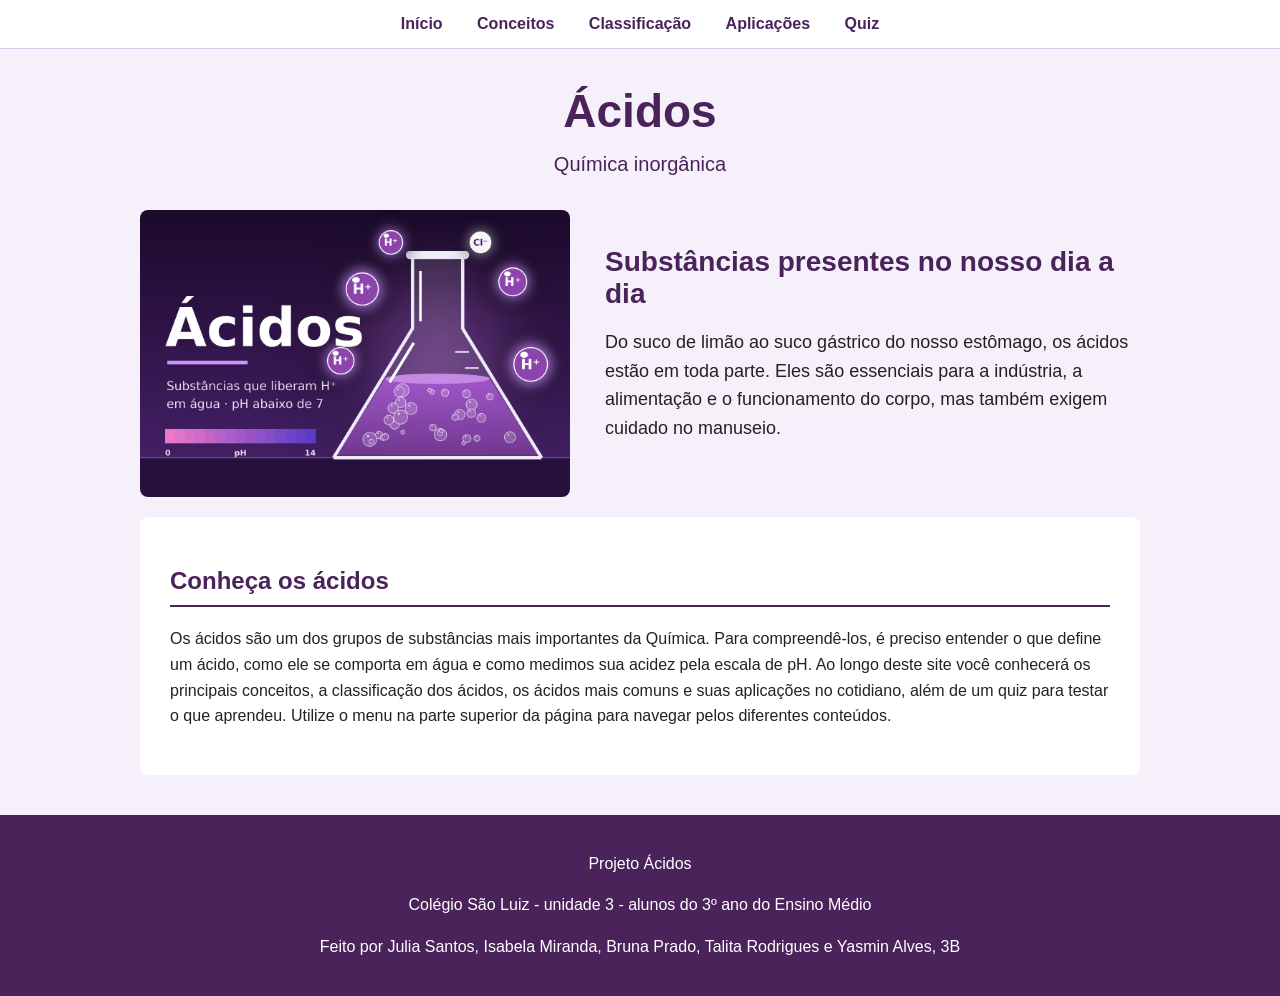
<file: index.html>
<!DOCTYPE html>
<html lang="pt-br">

<head>
    <meta charset="UTF-8">
    <meta name="viewport" content="width=device-width, initial-scale=1.0">
    <title>Ácidos</title>
    <link rel="stylesheet" href="style.css">
</head>

<body>

    <!--MENU-->
    <nav>
        <a href="index.html">Início</a>
        <a href="conceitos.html">Conceitos</a>
        <a href="classificacao.html">Classificação</a>
        <a href="aplicacoes.html">Aplicações</a>
        <a href="quiz.html">Quiz</a>
    </nav>

    <!--CABEÇALHO-->
    <header>

        <h1>Ácidos</h1>

        <p class="periodo">
            Química inorgânica
        </p>

        <!--DESTAQUE DA PÁGINA INICIAL-->
        <div class="destaque-inicio">

            <img src="[data-uri]" alt="Frasco de laboratório com líquido ácido, íons H+ e escala de pH">

            <div class="texto-destaque">

                <h2>
                    Substâncias presentes no nosso dia a dia
                </h2>

                <p>
                    Do suco de limão ao suco gástrico do nosso estômago,
                    os ácidos estão em toda parte. Eles são essenciais para
                    a indústria, a alimentação e o funcionamento do corpo,
                    mas também exigem cuidado no manuseio.
                </p>

            </div>

        </div>

    </header>

    <main>

        <section>

            <h2>Conheça os ácidos</h2>

            <p>
                Os ácidos são um dos grupos de substâncias mais importantes
                da Química. Para compreendê-los, é preciso entender o que
                define um ácido, como ele se comporta em água e como medimos
                sua acidez pela escala de pH.
                Ao longo deste site você conhecerá os principais conceitos,
                a classificação dos ácidos, os ácidos mais comuns e suas
                aplicações no cotidiano, além de um quiz para testar o que
                aprendeu.
                Utilize o menu na parte superior da página para navegar
                pelos diferentes conteúdos.
            </p>

        </section>

    </main>

    <footer>
        <p>Projeto Ácidos</p>
        <p>Colégio São Luiz - unidade 3 - alunos do 3º ano do Ensino Médio</p>
        <p>Feito por Julia Santos, Isabela Miranda, Bruna Prado, Talita Rodrigues e Yasmin Alves, 3B</p>
    </footer>

</body>

</html>
</file>
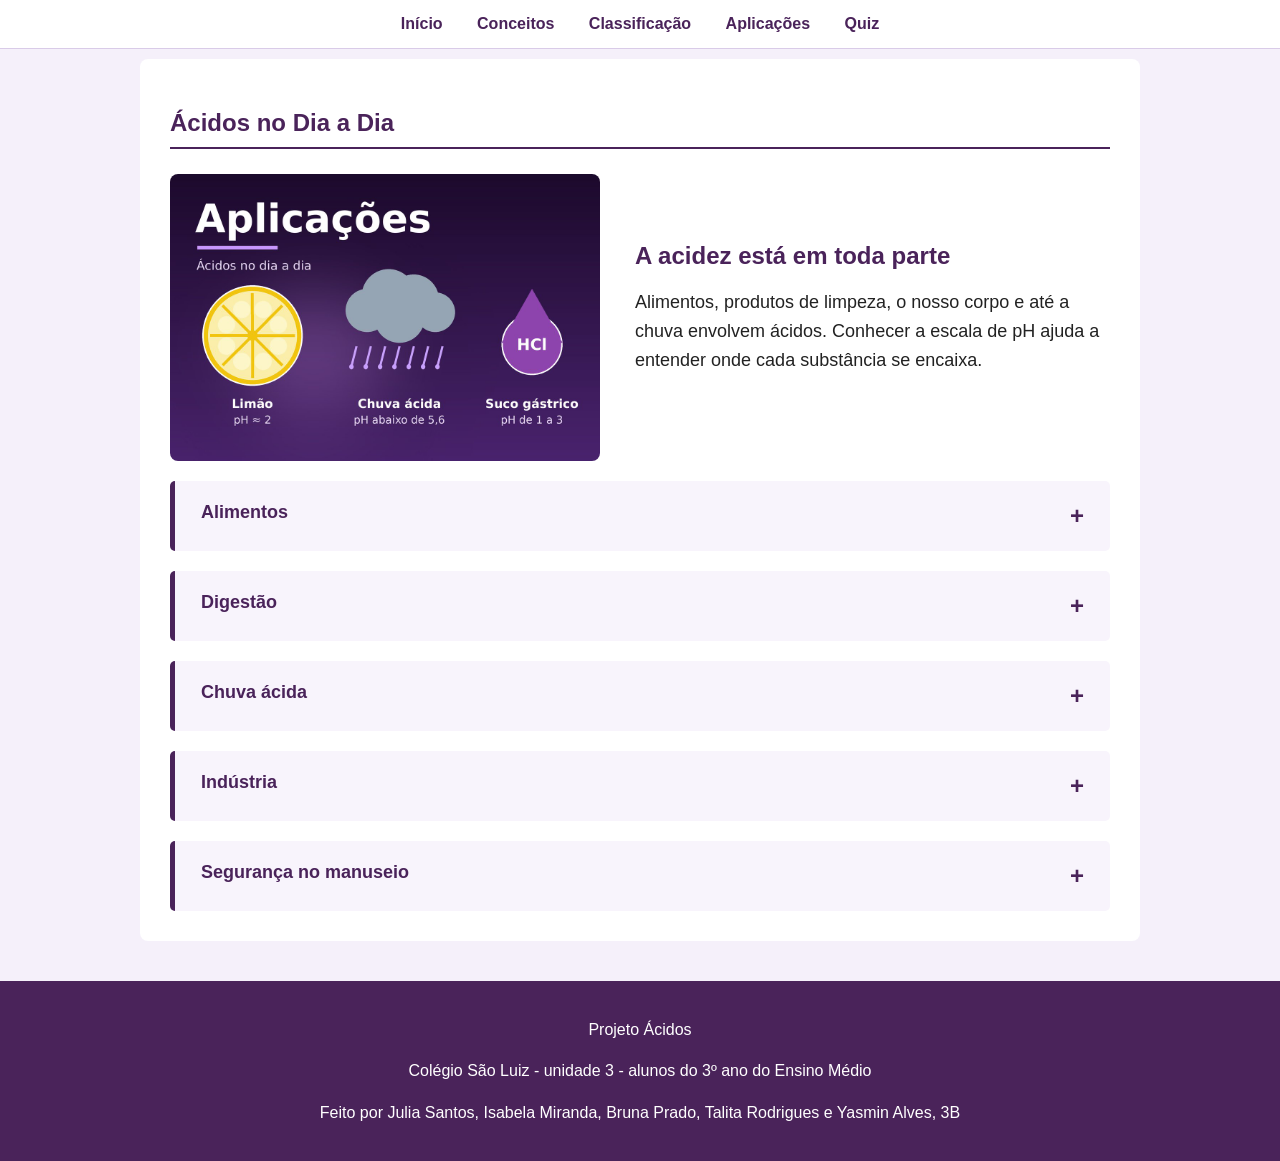
<file: aplicacoes.html>
<!DOCTYPE html>
<html lang="pt-br">

<head>
    <meta charset="UTF-8">
    <meta name="viewport" content="width=device-width, initial-scale=1.0">
    <title>Aplicações | Ácidos</title>
    <link rel="stylesheet" href="style.css">
</head>

<body>

    <!-- MENU -->
    <nav>
        <a href="index.html">Início</a>
        <a href="conceitos.html">Conceitos</a>
        <a href="classificacao.html">Classificação</a>
        <a href="aplicacoes.html">Aplicações</a>
        <a href="quiz.html">Quiz</a>
    </nav>

    <main>

        <section>

            <h2>Ácidos no Dia a Dia</h2>

            <div class="destaque-inicio">

                <img src="[data-uri]" alt="Limão, chuva ácida e suco gástrico, exemplos de ácidos no dia a dia">

                <div class="texto-destaque">

                    <h3>A acidez está em toda parte</h3>

                    <p>
                        Alimentos, produtos de limpeza, o nosso corpo e até a chuva envolvem ácidos. Conhecer a escala de pH ajuda a entender onde cada substância se encaixa.
                    </p>

                </div>

            </div>

            <article class="acordeao">

                <button class="titulo-acordeao">
                    Alimentos
                    <span>+</span>
                </button>

                <div class="conteudo-acordeao">

                    <p>
                        O vinagre contém ácido acético; o limão e a laranja
                        contêm ácido cítrico; a vitamina C é o ácido ascórbico.
                        Esses ácidos dão o sabor azedo característico.
                    </p>
                    <p>
                        O ácido láctico forma-se na fermentação do leite, no
                        preparo de iogurtes e queijos.
                    </p>
                </div>

            </article>

            <article class="acordeao">

                <button class="titulo-acordeao">
                    Digestão
                    <span>+</span>
                </button>

                <div class="conteudo-acordeao">

                    <p>
                        O suco gástrico contém ácido clorídrico e tem pH
                        muito baixo, em geral entre 1 e 3. Essa acidez ajuda
                        a digerir proteínas e a eliminar microrganismos
                        ingeridos com os alimentos.
                    </p>
                    <p>
                        Os antiácidos são bases fracas que neutralizam o
                        excesso de ácido, aliviando a azia.
                    </p>
                </div>

            </article>

            <article class="acordeao">

                <button class="titulo-acordeao">
                    Chuva ácida
                    <span>+</span>
                </button>

                <div class="conteudo-acordeao">

                    <p>
                        A chuva comum tem pH em torno de 5,6 por causa do CO₂
                        dissolvido. Quando o pH fica abaixo desse valor,
                        temos chuva ácida.
                    </p>
                    <p>
                        Ela se forma quando óxidos de enxofre (SO₂) e de
                        nitrogênio (NOₓ), liberados pela queima de combustíveis
                        fósseis e por indústrias, reagem com a água da
                        atmosfera, formando ácidos como o sulfúrico e o
                        nítrico.
                    </p>
                    <p>
                        Seus efeitos incluem a corrosão de monumentos e
                        construções, a acidificação de rios e lagos e danos
                        à vegetação.
                    </p>
                </div>

            </article>

            <article class="acordeao">

                <button class="titulo-acordeao">
                    Indústria
                    <span>+</span>
                </button>

                <div class="conteudo-acordeao">

                    <p>
                        Os ácidos são matérias-primas de muitos processos
                        industriais: o sulfúrico e o nítrico na produção de
                        fertilizantes, o fosfórico em adubos e o clorídrico
                        na limpeza de metais e na indústria química.
                    </p>
                    <p>
                        O ácido sulfúrico é tão usado que seu consumo costuma
                        ser tomado como indicador do nível de industrialização
                        de um país.
                    </p>
                </div>

            </article>

            <article class="acordeao">

                <button class="titulo-acordeao">
                    Segurança no manuseio
                    <span>+</span>
                </button>

                <div class="conteudo-acordeao">

                    <p>
                        Ácidos concentrados podem causar queimaduras graves.
                        Use sempre luvas, óculos de proteção e jaleco, e
                        trabalhe em local ventilado.
                    </p>
                    <p>
                        Para diluir, adicione o ácido lentamente à água,
                        nunca a água ao ácido. Em caso de contato com a pele,
                        lave com bastante água corrente e procure orientação
                        médica.
                    </p>
                    <p>
                        <strong>Atenção para o ENEM:</strong>
                        questões sobre chuva ácida, pH de alimentos e produtos
                        de limpeza são frequentes. Relacione sempre a fonte
                        do poluente, o ácido formado e o efeito ambiental.
                    </p>
                </div>

            </article>


        </section>

    </main>

    <footer>
        <p>Projeto Ácidos</p>
        <p>Colégio São Luiz - unidade 3 - alunos do 3º ano do Ensino Médio</p>
        <p>Feito por Julia Santos, Isabela Miranda, Bruna Prado, Talita Rodrigues e Yasmin Alves, 3B</p>
    </footer>

    <script src="script.js"></script>

</body>

</html>
</file>
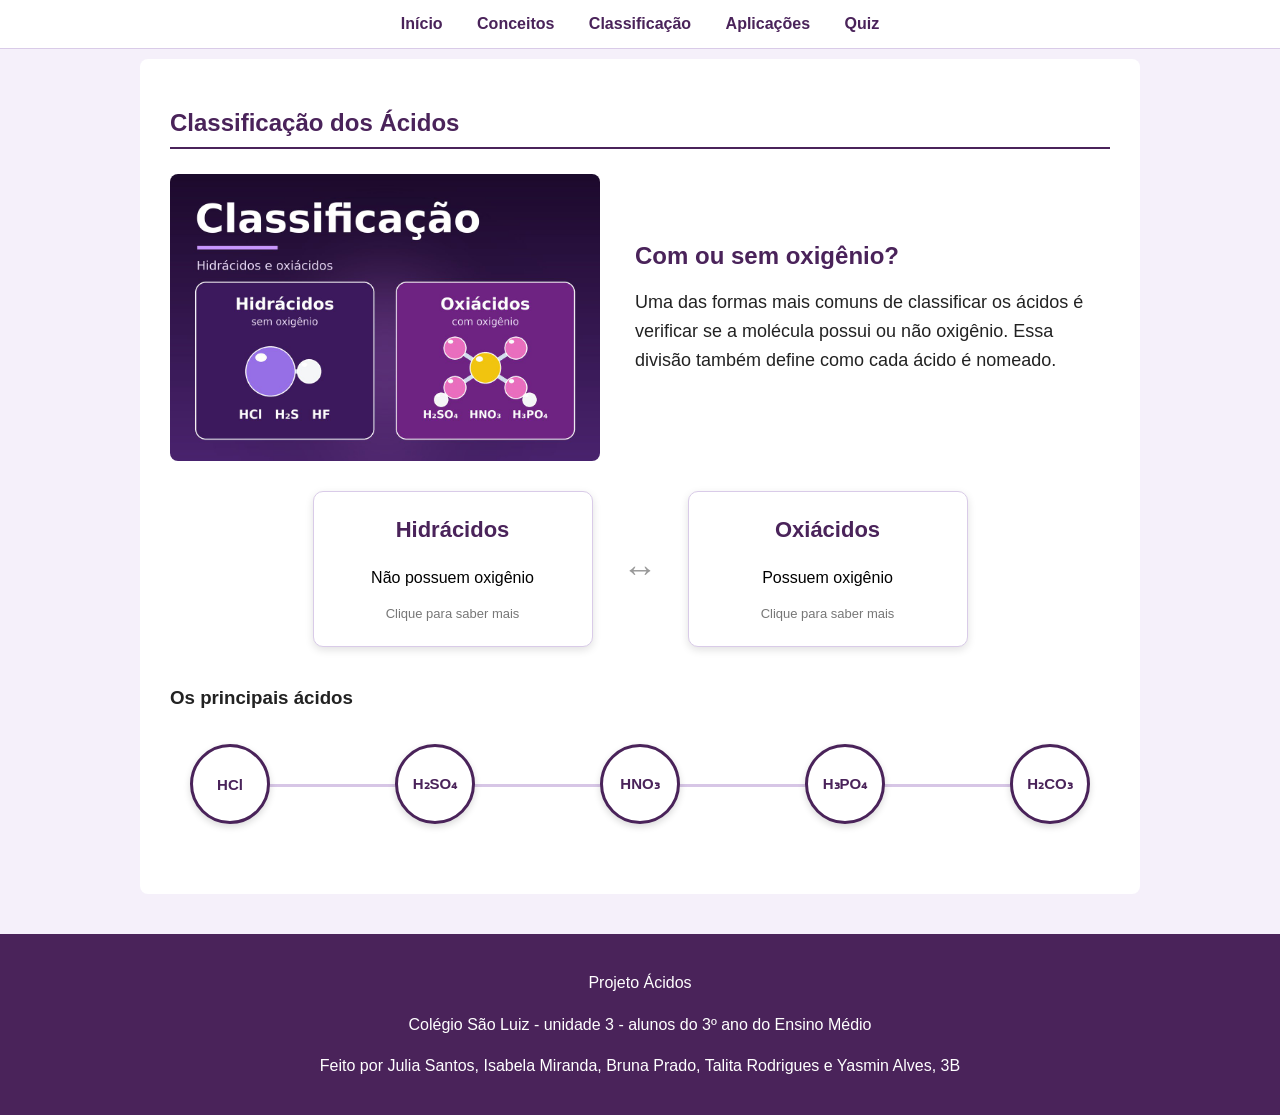
<file: classificacao.html>
<!DOCTYPE html>
<html lang="pt-br">

<head>
    <meta charset="UTF-8">
    <meta name="viewport" content="width=device-width, initial-scale=1.0">
    <title>Classificação | Ácidos</title>
    <link rel="stylesheet" href="style.css">
</head>

<body>

    <!-- MENU -->
    <nav>
        <a href="index.html">Início</a>
        <a href="conceitos.html">Conceitos</a>
        <a href="classificacao.html">Classificação</a>
        <a href="aplicacoes.html">Aplicações</a>
        <a href="quiz.html">Quiz</a>
    </nav>

    <main>

        <section>

            <h2>Classificação dos Ácidos</h2>

            <div class="destaque-inicio">

                <img src="[data-uri]" alt="Hidrácidos e oxiácidos representados por modelos de moléculas">

                <div class="texto-destaque">

                    <h3>Com ou sem oxigênio?</h3>

                    <p>
                        Uma das formas mais comuns de classificar os ácidos é verificar se a molécula possui ou não oxigênio. Essa divisão também define como cada ácido é nomeado.
                    </p>

                </div>

            </div>

            <!-- HIDRÁCIDOS E OXIÁCIDOS -->

            <div class="blocos-guerra">

                <button class="bloco-guerra" onclick="mostrarBlocoGuerra('hidracidos')">
                    <h3>Hidrácidos</h3>

                    <p>
                        Não possuem oxigênio
                    </p>

                    <span>Clique para saber mais</span>
                </button>

                <div class="seta-guerra">
                    ↔
                </div>

                <button class="bloco-guerra" onclick="mostrarBlocoGuerra('oxiacidos')">
                    <h3>Oxiácidos</h3>

                    <p>
                        Possuem oxigênio
                    </p>

                    <span>Clique para saber mais</span>
                </button>

            </div>

            <!-- CONTEÚDO DOS HIDRÁCIDOS -->

            <div id="hidracidos" class="conteudo-guerra">

                <h3>Hidrácidos</h3>

                <p>
                    Os hidrácidos são ácidos formados por hidrogênio e outro
                    elemento, sem oxigênio. Exemplos: HCl, HBr, HF, H₂S e HCN.
                </p>

                <p>
                    Nomenclatura: <strong>ácido + nome do elemento + ídrico</strong>.
                    Assim, HCl é o ácido clorídrico, HF é o ácido fluorídrico
                    e H₂S é o ácido sulfídrico.
                </p>

            </div>

            <!-- CONTEÚDO DOS OXIÁCIDOS -->

            <div id="oxiacidos" class="conteudo-guerra">

                <h3>Oxiácidos</h3>

                <p>
                    Os oxiácidos possuem hidrogênio, oxigênio e outro
                    elemento. Exemplos: H₂SO₄, HNO₃, H₃PO₄ e H₂CO₃.
                </p>

                <p>
                    Seus nomes costumam terminar em <strong>-ico</strong> ou
                    <strong>-oso</strong>: H₂SO₄ é o ácido sulfúrico, HNO₃ é
                    o ácido nítrico, H₃PO₄ é o ácido fosfórico e H₂CO₃ é o
                    ácido carbônico.
                </p>

            </div>

            <!-- LINHA DO TEMPO (principais ácidos) -->

            <div class="linha-tempo">

                <h3>Os principais ácidos</h3>

                <div class="anos">

                    <button onclick="mostrarAno('a-hcl', this)">
                        HCl
                    </button>

                    <button onclick="mostrarAno('a-h2so4', this)">
                        H₂SO₄
                    </button>

                    <button onclick="mostrarAno('a-hno3', this)">
                        HNO₃
                    </button>

                    <button onclick="mostrarAno('a-h3po4', this)">
                        H₃PO₄
                    </button>

                    <button onclick="mostrarAno('a-h2co3', this)">
                        H₂CO₃
                    </button>

                </div>

                <div id="a-hcl" class="evento">

                    <h4>HCl - ácido clorídrico</h4>

                    <p>
                        É um hidrácido forte. Está presente no suco gástrico,
                        onde ajuda na digestão dos alimentos.
                    </p>

                    <p>
                        Uma solução impura de HCl, conhecida como
                        <strong>ácido muriático</strong>, é usada na limpeza
                        pesada de pisos e superfícies.
                    </p>

                </div>

                <div id="a-h2so4" class="evento">

                    <h4>H₂SO₄ - ácido sulfúrico</h4>

                    <p>
                        É um oxiácido forte e um dos produtos químicos mais
                        fabricados no mundo. É usado na produção de
                        fertilizantes e em baterias de chumbo, como as de carro.
                    </p>

                    <p>
                        É muito corrosivo e desidratante. Ao diluí-lo, adicione
                        sempre o ácido lentamente à água, nunca o contrário.
                    </p>

                </div>

                <div id="a-hno3" class="evento">

                    <h4>HNO₃ - ácido nítrico</h4>

                    <p>
                        É um oxiácido forte, muito usado na fabricação de
                        fertilizantes (como o nitrato de amônio) e de
                        explosivos.
                    </p>

                    <p>
                        Também participa da formação da chuva ácida, quando
                        óxidos de nitrogênio lançados na atmosfera reagem com
                        a água.
                    </p>

                </div>

                <div id="a-h3po4" class="evento">

                    <h4>H₃PO₄ - ácido fosfórico</h4>

                    <p>
                        É um oxiácido de força moderada. Tem aplicação na
                        produção de fertilizantes fosfatados e é usado como
                        acidulante em refrigerantes do tipo cola.
                    </p>

                    <p>
                        Possui três hidrogênios ionizáveis, por isso é chamado
                        de triácido.
                    </p>

                </div>

                <div id="a-h2co3" class="evento">

                    <h4>H₂CO₃ - ácido carbônico</h4>

                    <p>
                        É um ácido fraco e instável, formado quando o gás
                        carbônico (CO₂) se dissolve em água:
                        CO₂ + H₂O ⇌ H₂CO₃.
                    </p>

                    <p>
                        Está presente nos refrigerantes e nas águas gaseificadas
                        e explica por que a chuva natural já é levemente
                        ácida, com pH em torno de 5,6.
                    </p>

                </div>

            </div>


        </section>

    </main>

    <footer>
        <p>Projeto Ácidos</p>
        <p>Colégio São Luiz - unidade 3 - alunos do 3º ano do Ensino Médio</p>
        <p>Feito por Julia Santos, Isabela Miranda, Bruna Prado, Talita Rodrigues e Yasmin Alves, 3B</p>
    </footer>

    <script src="script.js"></script>

</body>

</html>
</file>
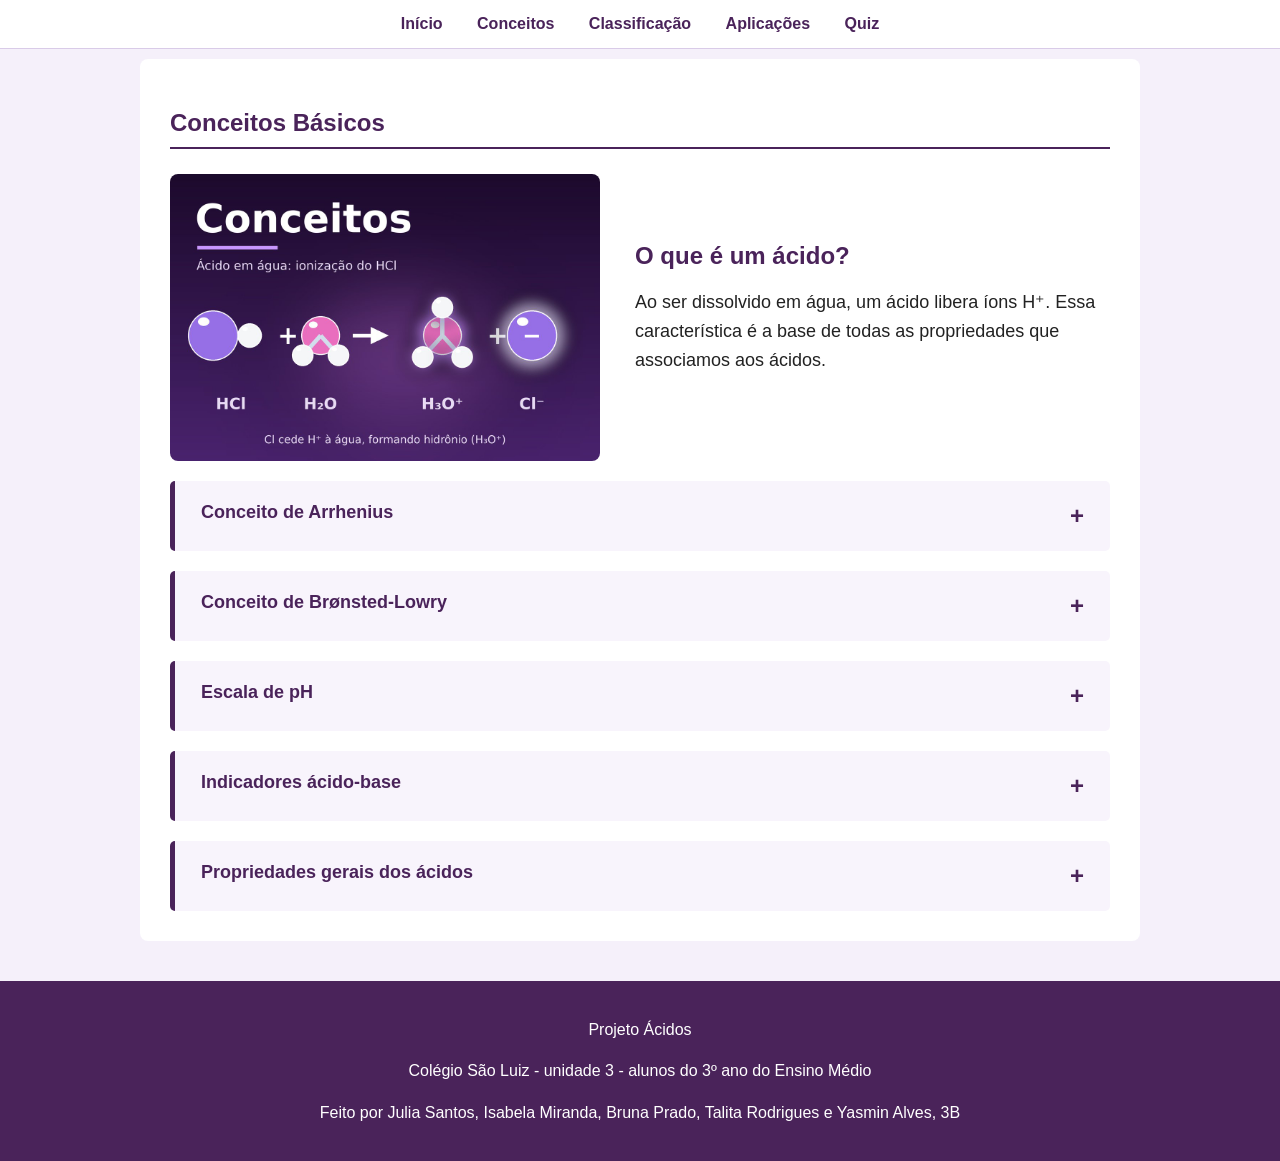
<file: conceitos.html>
<!DOCTYPE html>
<html lang="pt-br">

<head>
    <meta charset="UTF-8">
    <meta name="viewport" content="width=device-width, initial-scale=1.0">
    <title>Conceitos | Ácidos</title>
    <link rel="stylesheet" href="style.css">
</head>

<body>

    <!-- MENU -->
    <nav>
        <a href="index.html">Início</a>
        <a href="conceitos.html">Conceitos</a>
        <a href="classificacao.html">Classificação</a>
        <a href="aplicacoes.html">Aplicações</a>
        <a href="quiz.html">Quiz</a>
    </nav>

    <main>

        <section>

            <h2>Conceitos Básicos</h2>

            <div class="destaque-inicio">

                <img src="[data-uri]" alt="Modelos de moléculas mostrando a ionização do HCl em água">

                <div class="texto-destaque">

                    <h3>O que é um ácido?</h3>

                    <p>
                        Ao ser dissolvido em água, um ácido libera íons H⁺. Essa característica é a base de todas as propriedades que associamos aos ácidos.
                    </p>

                </div>

            </div>

            <article class="acordeao">

                <button class="titulo-acordeao">
                    Conceito de Arrhenius
                    <span>+</span>
                </button>

                <div class="conteudo-acordeao">

                    <p>
                        Em 1887, o químico sueco Svante Arrhenius propôs que
                        <strong>ácido é toda substância que, em solução aquosa,
                        libera como único tipo de cátion o íon H⁺</strong>
                        (na água, representado por H₃O⁺, o hidrônio).
                    </p>
                    <p>
                        Exemplo: HCl + H₂O → H₃O⁺ + Cl⁻
                    </p>
                    <p>
                        Esse processo é chamado de <strong>ionização</strong>,
                        pois os ácidos moleculares formam íons ao reagir com
                        a água.
                    </p>
                </div>

            </article>

            <article class="acordeao">

                <button class="titulo-acordeao">
                    Conceito de Brønsted-Lowry
                    <span>+</span>
                </button>

                <div class="conteudo-acordeao">

                    <p>
                        Em 1923, Brønsted e Lowry propuseram uma definição mais
                        ampla: <strong>ácido é uma espécie química capaz de
                        doar prótons (H⁺)</strong>, e base é a que recebe
                        prótons.
                    </p>
                    <p>
                        Na reação do HCl com a água, o HCl é o ácido porque doa
                        H⁺, e a água atua como base porque recebe esse H⁺,
                        formando H₃O⁺.
                    </p>
                    <p>
                        <strong>Atenção para o ENEM:</strong>
                        guarde a ideia central: ácido doa H⁺; base recebe H⁺
                        (ou, na definição de Arrhenius, libera OH⁻).
                    </p>
                </div>

            </article>

            <article class="acordeao">

                <button class="titulo-acordeao">
                    Escala de pH
                    <span>+</span>
                </button>

                <div class="conteudo-acordeao">

                    <p>
                        O pH indica o grau de acidez de uma solução aquosa.
                        A escala vai de 0 a 14, a 25 °C:
                    </p>
                    <p>
                        pH menor que 7: solução ácida. pH igual a 7: neutra.
                        pH maior que 7: básica.
                    </p>
                    <p>
                        A escala é logarítmica: a cada unidade de pH a menos,
                        a solução fica <strong>10 vezes mais ácida</strong>.
                        Uma solução de pH 3 é 10 vezes mais ácida que uma de
                        pH 4 e 100 vezes mais ácida que uma de pH 5.
                    </p>
                </div>

            </article>

            <article class="acordeao">

                <button class="titulo-acordeao">
                    Indicadores ácido-base
                    <span>+</span>
                </button>

                <div class="conteudo-acordeao">

                    <p>
                        Indicadores são substâncias que mudam de cor conforme
                        o meio seja ácido ou básico.
                    </p>
                    <p>
                        O <strong>papel de tornassol azul</strong> fica
                        vermelho em meio ácido. A
                        <strong>fenolftaleína</strong> permanece incolor em
                        meio ácido e fica rosa em meio básico.
                    </p>
                    <p>
                        O suco de repolho roxo também funciona como indicador
                        natural: fica avermelhado em meio ácido.
                    </p>
                </div>

            </article>

            <article class="acordeao">

                <button class="titulo-acordeao">
                    Propriedades gerais dos ácidos
                    <span>+</span>
                </button>

                <div class="conteudo-acordeao">

                    <p>
                        Em geral, os ácidos têm sabor azedo (nunca prove
                        substâncias em laboratório), conduzem corrente elétrica
                        em solução aquosa por causa dos íons formados e mudam
                        a cor de indicadores.
                    </p>
                    <p>
                        Também reagem com certos metais, liberando gás
                        hidrogênio (H₂), e reagem com bases em uma reação de
                        neutralização, formando sal e água.
                    </p>
                    <p>
                        Exemplo: HCl + NaOH → NaCl + H₂O
                    </p>
                </div>

            </article>


        </section>

    </main>

    <footer>
        <p>Projeto Ácidos</p>
        <p>Colégio São Luiz - unidade 3 - alunos do 3º ano do Ensino Médio</p>
        <p>Feito por Julia Santos, Isabela Miranda, Bruna Prado, Talita Rodrigues e Yasmin Alves, 3B</p>
    </footer>

    <script src="script.js"></script>

</body>

</html>
</file>
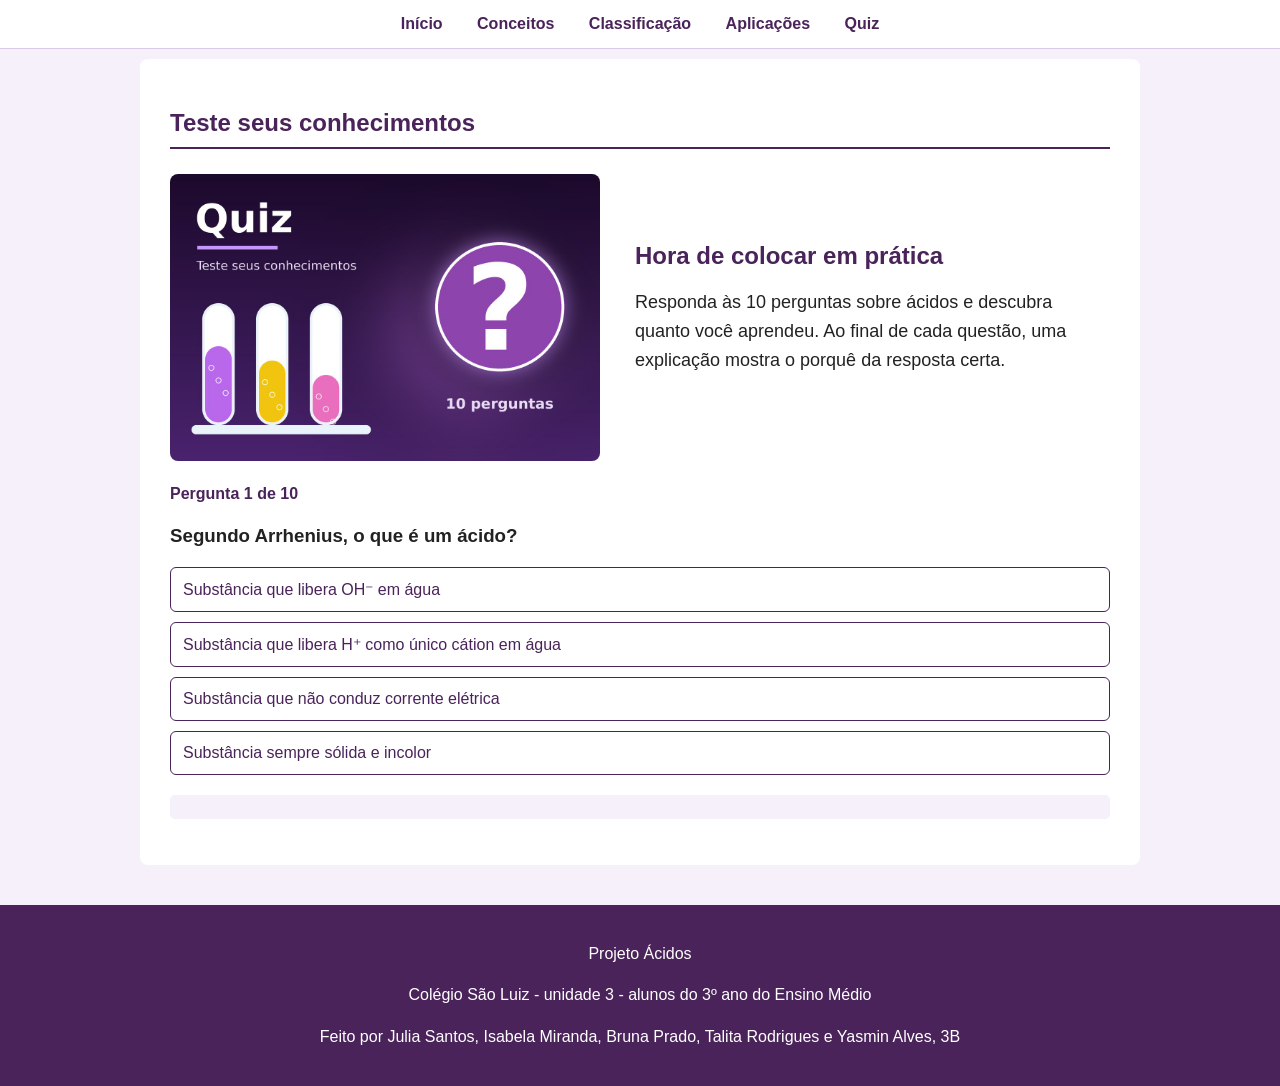
<file: quiz.html>
<!DOCTYPE html>
<html lang="pt-br">

<head>
    <meta charset="UTF-8">
    <meta name="viewport" content="width=device-width, initial-scale=1.0">
    <title>Quiz | Ácidos</title>
    <link rel="stylesheet" href="style.css">
</head>

<body>

    <!-- MENU -->
    <nav>
        <a href="index.html">Início</a>
        <a href="conceitos.html">Conceitos</a>
        <a href="classificacao.html">Classificação</a>
        <a href="aplicacoes.html">Aplicações</a>
        <a href="quiz.html">Quiz</a>
    </nav>

    <main>

        <section>

            <h2>Teste seus conhecimentos</h2>

            <div class="destaque-inicio">

                <img src="[data-uri]" alt="Tubos de ensaio e um ponto de interrogação representando o quiz">

                <div class="texto-destaque">

                    <h3>Hora de colocar em prática</h3>

                    <p>
                        Responda às 10 perguntas sobre ácidos e descubra
                        quanto você aprendeu. Ao final de cada questão, uma
                        explicação mostra o porquê da resposta certa.
                    </p>

                </div>

            </div>

            <div id="quiz-container">

                <p id="progresso"></p>

                <h3 id="pergunta"></h3>

                <div id="alternativas"></div>

                <p id="feedback"></p>

                <button id="proxima" onclick="proximaPergunta()">
                    Próxima pergunta
                </button>

            </div>

        </section>

    </main>

    <footer>
        <p>Projeto Ácidos</p>
        <p>Colégio São Luiz - unidade 3 - alunos do 3º ano do Ensino Médio</p>
        <p>Feito por Julia Santos, Isabela Miranda, Bruna Prado, Talita Rodrigues e Yasmin Alves, 3B</p>
    </footer>

    <script src="script.js"></script>

</body>

</html>
</file>
<file: style.css>
:root {
    --primary-color: #4a235a; /* Roxo escuro principal */
    --accent-color: #8e44ad;  /* Roxo de destaque/hover */
    --bg-light: #f5f0fa;      /* Fundo da página */
    --bg-card: #f8f4fc;       /* Fundo dos blocos/cards */
    --text-dark: #222;
    --border-radius: 5px;
    --transition-fast: 0.3s;
}

html {
    scroll-behavior: smooth;
}

body {
    margin: 0;
    font-family: Arial, sans-serif;
    background-color: var(--bg-light);
    color: var(--text-dark);
}

p {
    line-height: 1.6;
}

/*2. PADRONIZAÇÃO DE CORES E TEXTOS*/
header .periodo, .bloco-guerra span {
    color: #777;
}

header, nav {
    text-align: center;
}

header h1, header .periodo, .texto-destaque h2, .texto-destaque h3, 
section h2, article h3, .titulo-acordeao, .bloco-guerra h2, .bloco-guerra h3, 
.conteudo-guerra h3, .anos button, .evento h4, #progresso, #alternativas button {
    color: var(--primary-color);
}

header {
    background-color: var(--bg-light);
    padding: 35px 20px 10px;
}

header h1 { margin: 0; font-size: 46px; }
header .periodo { font-size: 20px; margin: 10px 0 30px; }

nav {
    background-color: white;
    padding: 15px;
    border-bottom: 1px solid #d9cbe8;
    position: sticky;
    top: 0;
    z-index: 1000;
}

nav a {
    color: var(--primary-color);
    text-decoration: none;
    margin: 0 15px;
    font-weight: bold;
}

nav a:hover {
    color: var(--accent-color);
}

main {
    width: 85%;
    max-width: 1000px;
    margin: auto;
}

section {
    background-color: white;
    margin: 10px 0 30px;
    padding: 30px;
    border-radius: 8px;
}

section h2 {
    border-bottom: 2px solid var(--primary-color);
    padding-bottom: 10px;
}

article, .conteudo-guerra, .evento {
    background-color: var(--bg-card);
    padding: 20px;
    margin-top: 20px;
    border-left: 5px solid var(--primary-color);
    border-radius: var(--border-radius);
}

article h3, .conteudo-guerra h3, .evento h4 {
    margin-top: 0;
}

.destaque-inicio {
    max-width: 1000px;
    margin: 25px auto 0;
    display: flex;
    align-items: center;
    gap: 35px;
}

.destaque-inicio img {
    width: 430px;
    max-width: 48%;
    height: auto;
    border-radius: 8px;
}

.texto-destaque {
    flex: 1;
    text-align: left;
}

.texto-destaque h2 { font-size: 28px; margin: 0 0 15px; }
.texto-destaque h3 { font-size: 24px; margin: 0 0 15px; }
.texto-destaque p { font-size: 18px; }

/* Acordeão */
.titulo-acordeao {
    width: 100%;
    background: transparent;
    border: none;
    font-size: 18px;
    font-weight: bold;
    cursor: pointer;
    display: flex;
    justify-content: space-between;
}

.titulo-acordeao span { font-size: 24px; }
.conteudo-acordeao { display: none; margin-top: 15px; }

/* Blocos de Guerra (Eixo e Aliados) */
.blocos-guerra {
    display: flex;
    align-items: center;
    justify-content: center;
    gap: 30px;
    margin: 30px 0;
}

.bloco-guerra {
    width: 280px;
    min-height: 150px;
    background-color: white;
    border: 1px solid #d9cbe8;
    border-radius: 10px;
    padding: 25px;
    cursor: pointer;
    box-shadow: 0 3px 8px rgba(0, 0, 0, 0.12);
    transition: var(--transition-fast);
}

.bloco-guerra:hover {
    transform: translateY(-5px);
    border-color: var(--primary-color);
}

.bloco-guerra h3 { margin-top: 0; font-size: 22px; }
.bloco-guerra p { font-size: 16px; }
.bloco-guerra span { font-size: 13px; }
.seta-guerra { font-size: 35px; color: #999; }
.conteudo-guerra { display: none; }

/* Linha do Tempo */
.linha-tempo { margin-top: 40px; }

.anos {
    position: relative;
    display: flex;
    justify-content: space-between;
    align-items: center;
    margin: 35px 20px 40px;
}

.anos::before {
    content: "";
    position: absolute;
    top: 50%;
    left: 5%;
    right: 5%;
    height: 3px;
    background-color: #d7c6e6;
    z-index: 0;
}

.anos button {
    position: relative;
    z-index: 1;
    width: 80px;
    height: 80px;
    border-radius: 50%;
    background-color: white;
    border: 3px solid var(--primary-color);
    font-weight: bold;
    font-size: 15px;
    cursor: pointer;
    transition: var(--transition-fast);
    box-shadow: 0 3px 7px rgba(0, 0, 0, 0.15);
}

.anos button:hover, .anos button.ativo {
    background-color: var(--primary-color);
    color: white;
}

.anos button:hover { transform: translateY(-2px); }
.anos button.ativo { transform: scale(1.12); }
.evento { display: none; }
.evento h4 { font-size: 19px; }

/*COMPONENTE DO QUIZ E RODAPÉ*/
#quiz-container { margin-top: 20px; }
#progresso { font-weight: bold; }

#alternativas {
    display: flex;
    flex-direction: column;
    gap: 10px;
    margin: 20px 0;
}

#alternativas button {
    padding: 12px;
    border: 1px solid var(--primary-color);
    border-radius: 6px;
    background-color: white;
    cursor: pointer;
    text-align: left;
    font-size: 16px;
}

#alternativas button:hover { background-color: #eee3f6; }

#alternativas button.correta {
    background-color: #d4edda;
    border-color: #2e7d32;
    color: #1b5e20;
}

#alternativas button.errada {
    background-color: #f8d7da;
    border-color: #c62828;
    color: #8e0000;
}

#alternativas button:disabled { cursor: default; }

#feedback {
    margin-top: 15px;
    padding: 12px;
    background-color: var(--bg-light);
    border-radius: var(--border-radius);
    font-weight: bold;
}

#proxima, #refazer {
    background-color: var(--primary-color);
    color: white;
    border: none;
    padding: 12px 20px;
    border-radius: 6px;
    cursor: pointer;
}

#proxima { display: none; }
#refazer { font-weight: bold; }
#proxima:hover, #refazer:hover { background-color: var(--accent-color); }

footer {
    background-color: var(--primary-color);
    color: white;
    text-align: center;
    padding: 20px;
    margin-top: 40px;
}
</file>
